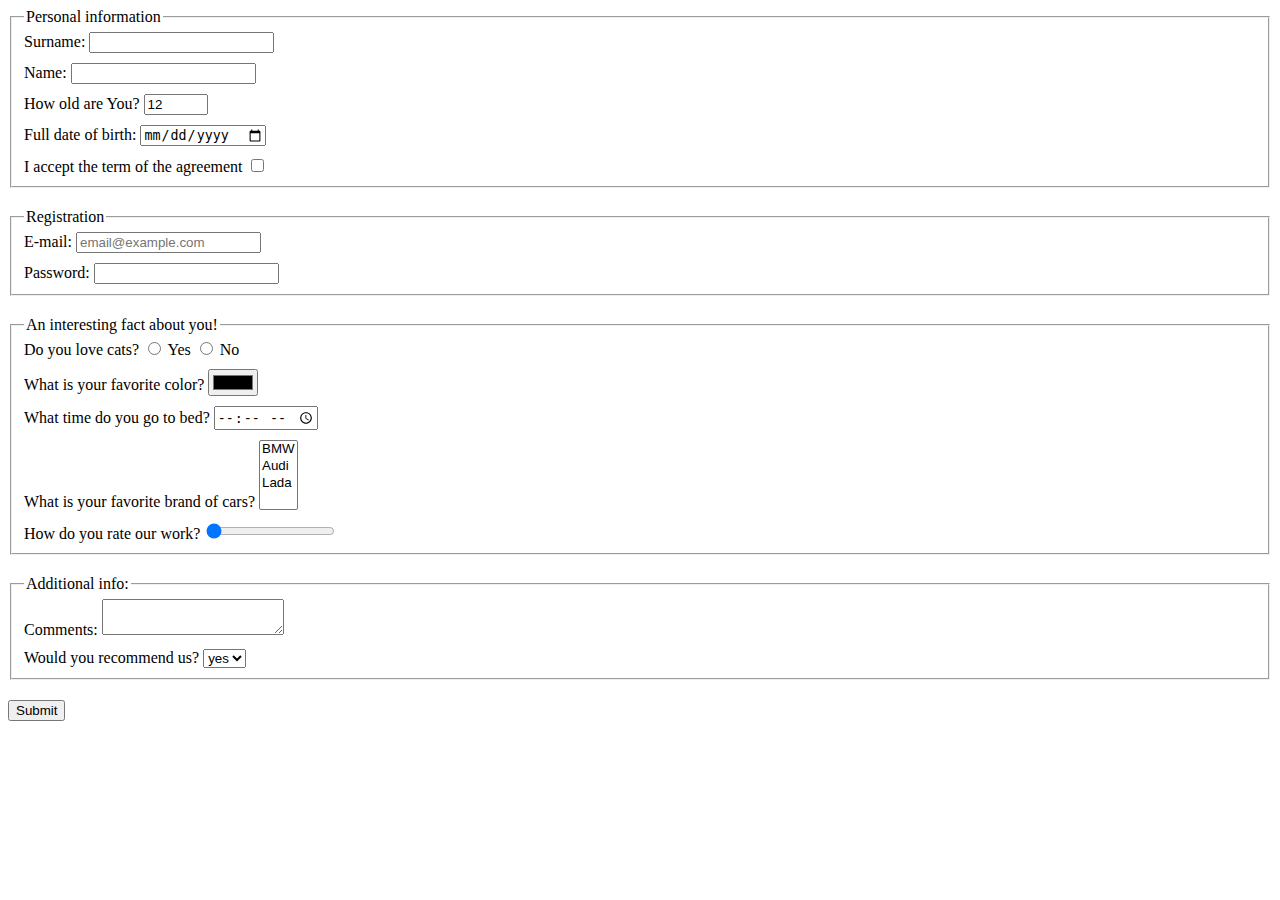
<file: index.html>
<!doctype html><html lang="en"><head><meta charset="UTF-8"><meta name="viewport" content="width=device-width, user-scalable=no, initial-scale=1.0, maximum-scale=1.0, minimum-scale=1.0"><meta http-equiv="X-UA-Compatible" content="ie=edge"><title>HTML Form</title><link rel="stylesheet" href="style.6add2857.css"></head><body> <form action="https://mate-academy-form-lesson.herokuapp.com/create-application" method="post"> <fieldset class="field_fieldset"> <legend> Personal information </legend> <label class="field_input"> Surname: <input type="text" name="surname" autocomplete="off" required> </label> <label class="field_input"> Name: <input type="text" name="name" autocomplete="off" required> </label> <label class="field_input"> How old are You? <input type="number" name="age" min="1" max="100" value="12" required> </label> <label class="field_input"> Full date of birth: <input type="date" name="dateOfbirth" required> </label> <label class="field_input"> I accept the term of the agreement <input type="checkbox" name="terms" required> </label> </fieldset> <fieldset class="field_fieldset"> <legend> Registration </legend> <label class="field_input"> E-mail: <input type="email" name="email" placeholder="email@example.com" required> </label> <label class="field_input"> Password: <input type="password" name="password" minlength="8" maxlength="32" required> </label> </fieldset> <fieldset class="field_fieldset"> <legend> An interesting fact about you! </legend> <div class="field_input"> <label> Do you love cats? <input type="radio" name="cats" value="yes"> Yes </label> <label> <input type="radio" name="cats" value="no"> No </label> </div> <label class="field_input"> What is your favorite color? <input type="color" name="color"> </label> <label class="field_input"> What time do you go to bed? <input type="time" name="time"> </label> <label class="field_input"> What is your favorite brand of cars? <select name="cars" multiple> <option value="BMW">BMW</option> <option value="Audi">Audi</option> <option value="Lada">Lada</option> </select> </label> <label class="field_input"> How do you rate our work? <input type="range" name="rating" value="1" min="1" max="10" step="1"> </label> </fieldset> <fieldset class="field_fieldset"> <legend> Additional info: </legend> <label class="field_input"> Comments: <textarea name="comments"></textarea> </label> <label class="field_input"> Would you recommend us? <select name="recommendation"> <option value="yes">yes</option> <option value="no">no</option> </select> </label> </fieldset> <button type="submit">Submit</button> </form> <script type="text/javascript" src="main.e97352c4.js"></script> </body></html>
</file>
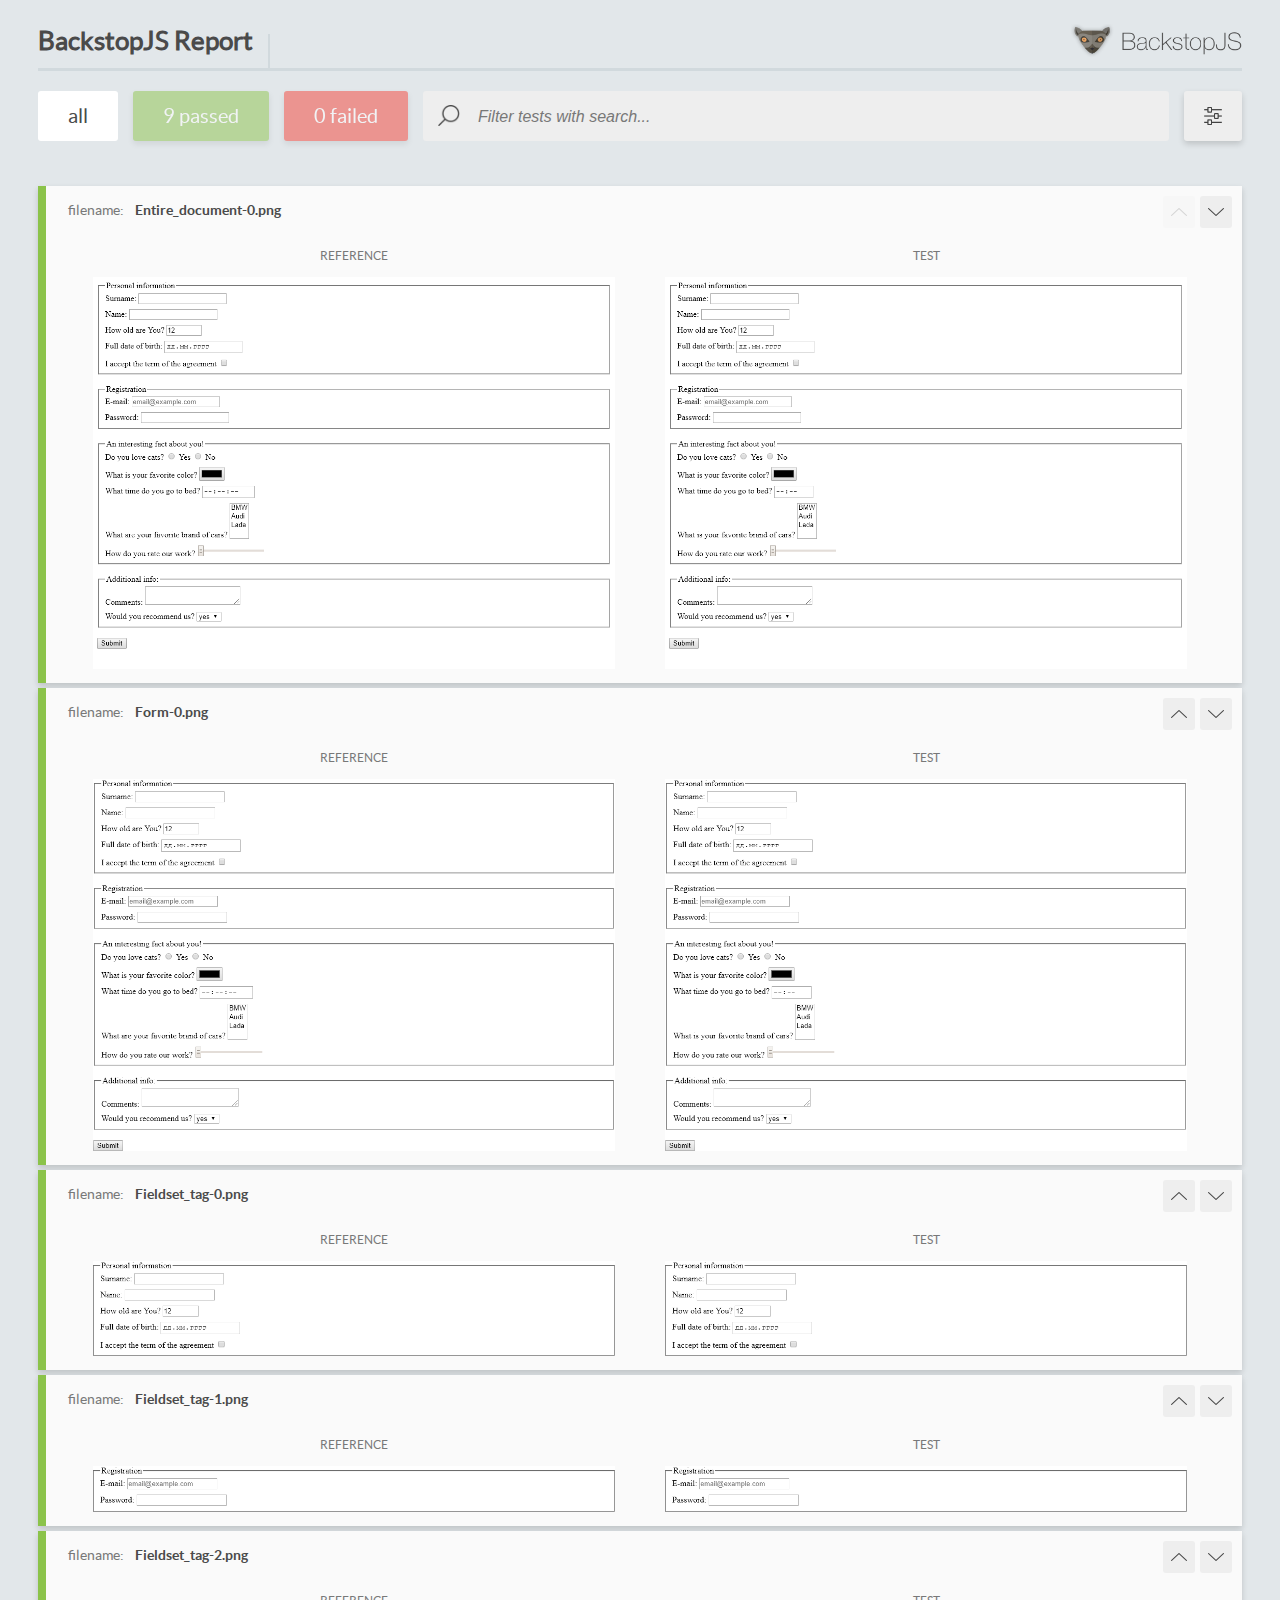
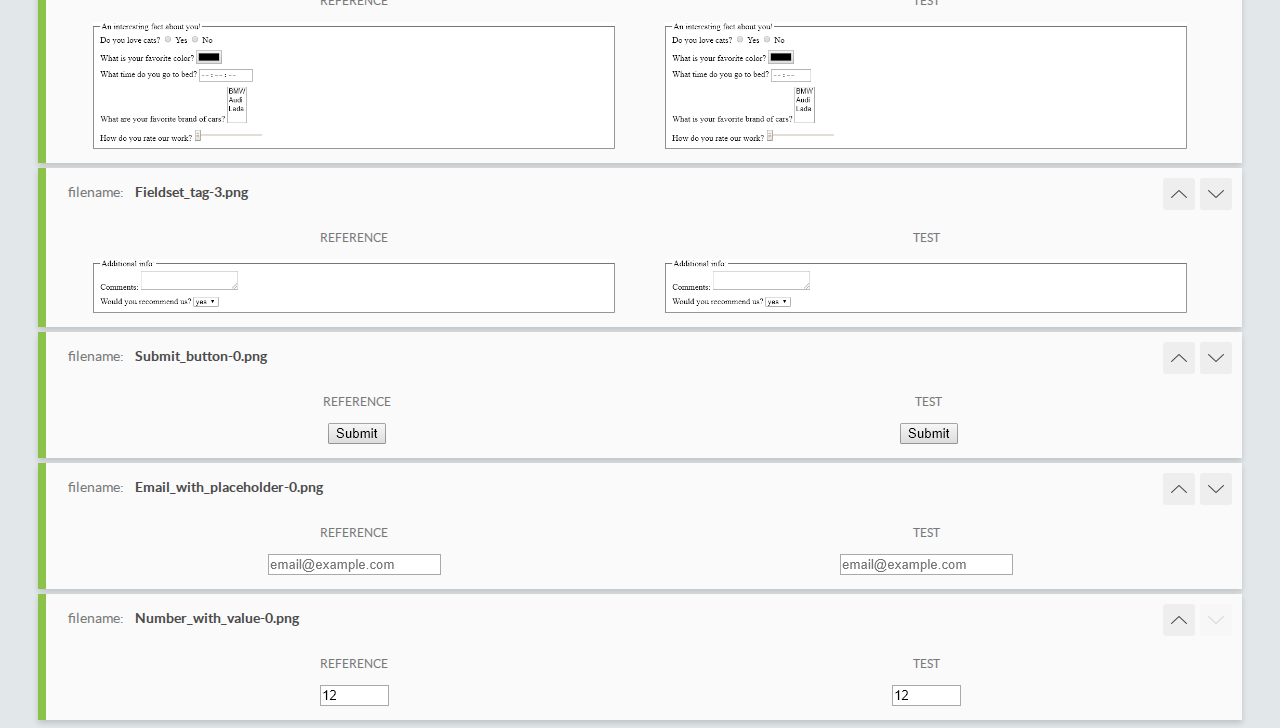
<file: report/html_report/index.html>
<!DOCTYPE html>
<html>
  <head>
    <meta charset="utf-8">
    <title>BackstopJS Report</title>

    <style>
      @font-face {
          font-family: 'latoregular';
          src: url('./assets/fonts/lato-regular-webfont.woff2') format('woff2'),
              url('./assets/fonts/lato-regular-webfont.woff') format('woff');
          font-weight: 400;
          font-style: normal;
      }
      @font-face {
          font-family: 'latobold';
          src: url('./assets/fonts/lato-bold-webfont.woff2') format('woff2'),
              url('./assets/fonts/lato-bold-webfont.woff') format('woff');
          font-weight: 700;
          font-style: normal;
      }

      .ReactModal__Body--open {
          overflow: hidden;
      }
      .ReactModal__Body--open .header {
        display: none;
      }

    </style>
  </head>
  <body style="background-color: #E2E7EA">
    <div id="root">

    </div>
    <script type="text/javascript">
      function report (report) { // eslint-disable-line no-unused-vars
        window.tests = report;
      }
    </script>
    <script type="text/javascript" src="config.js"></script>
    <script type="text/javascript" src="index_bundle.js"></script>
  </body>
</html>
</file>
<file: style.6add2857.css>
.field_fieldset{margin-bottom:20px}.field_input{display:block;margin-bottom:10px}.field_input:last-child{margin-bottom:0}
/*# sourceMappingURL=style.6add2857.css.map */
</file>
